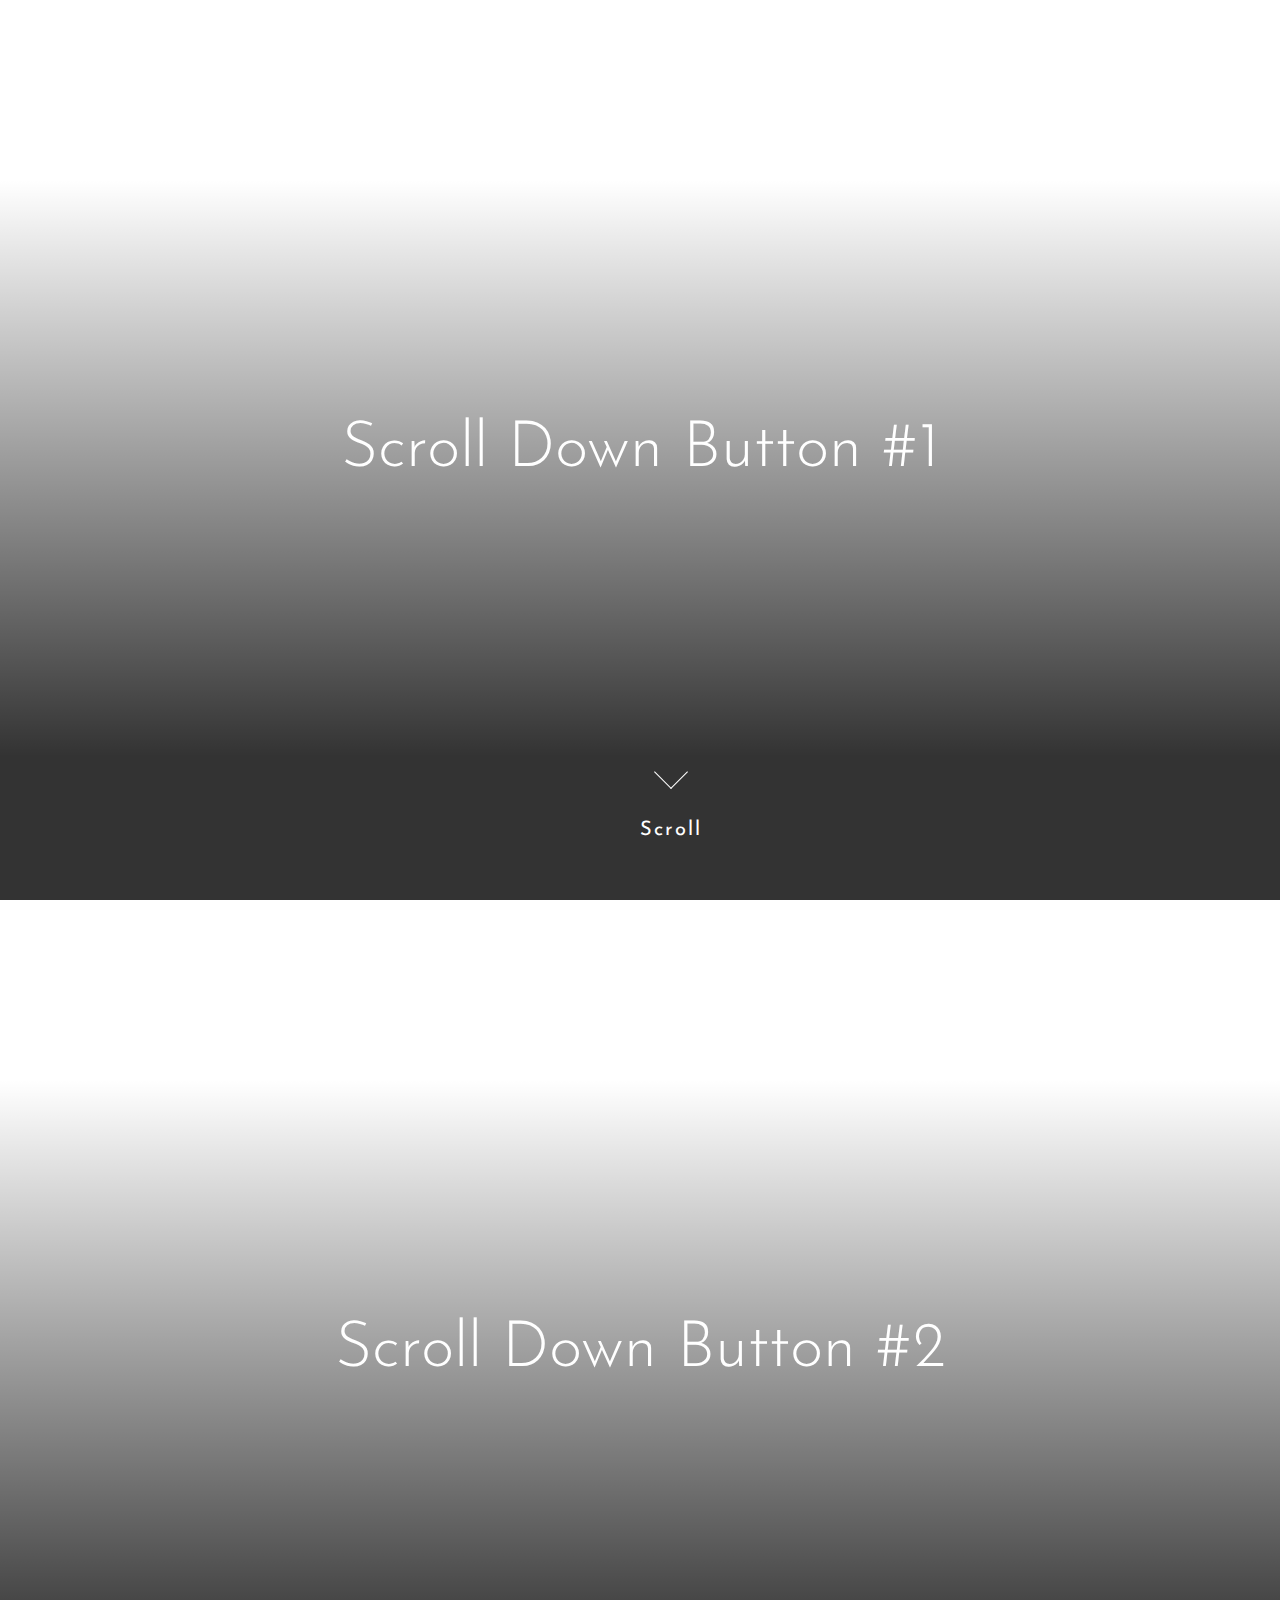
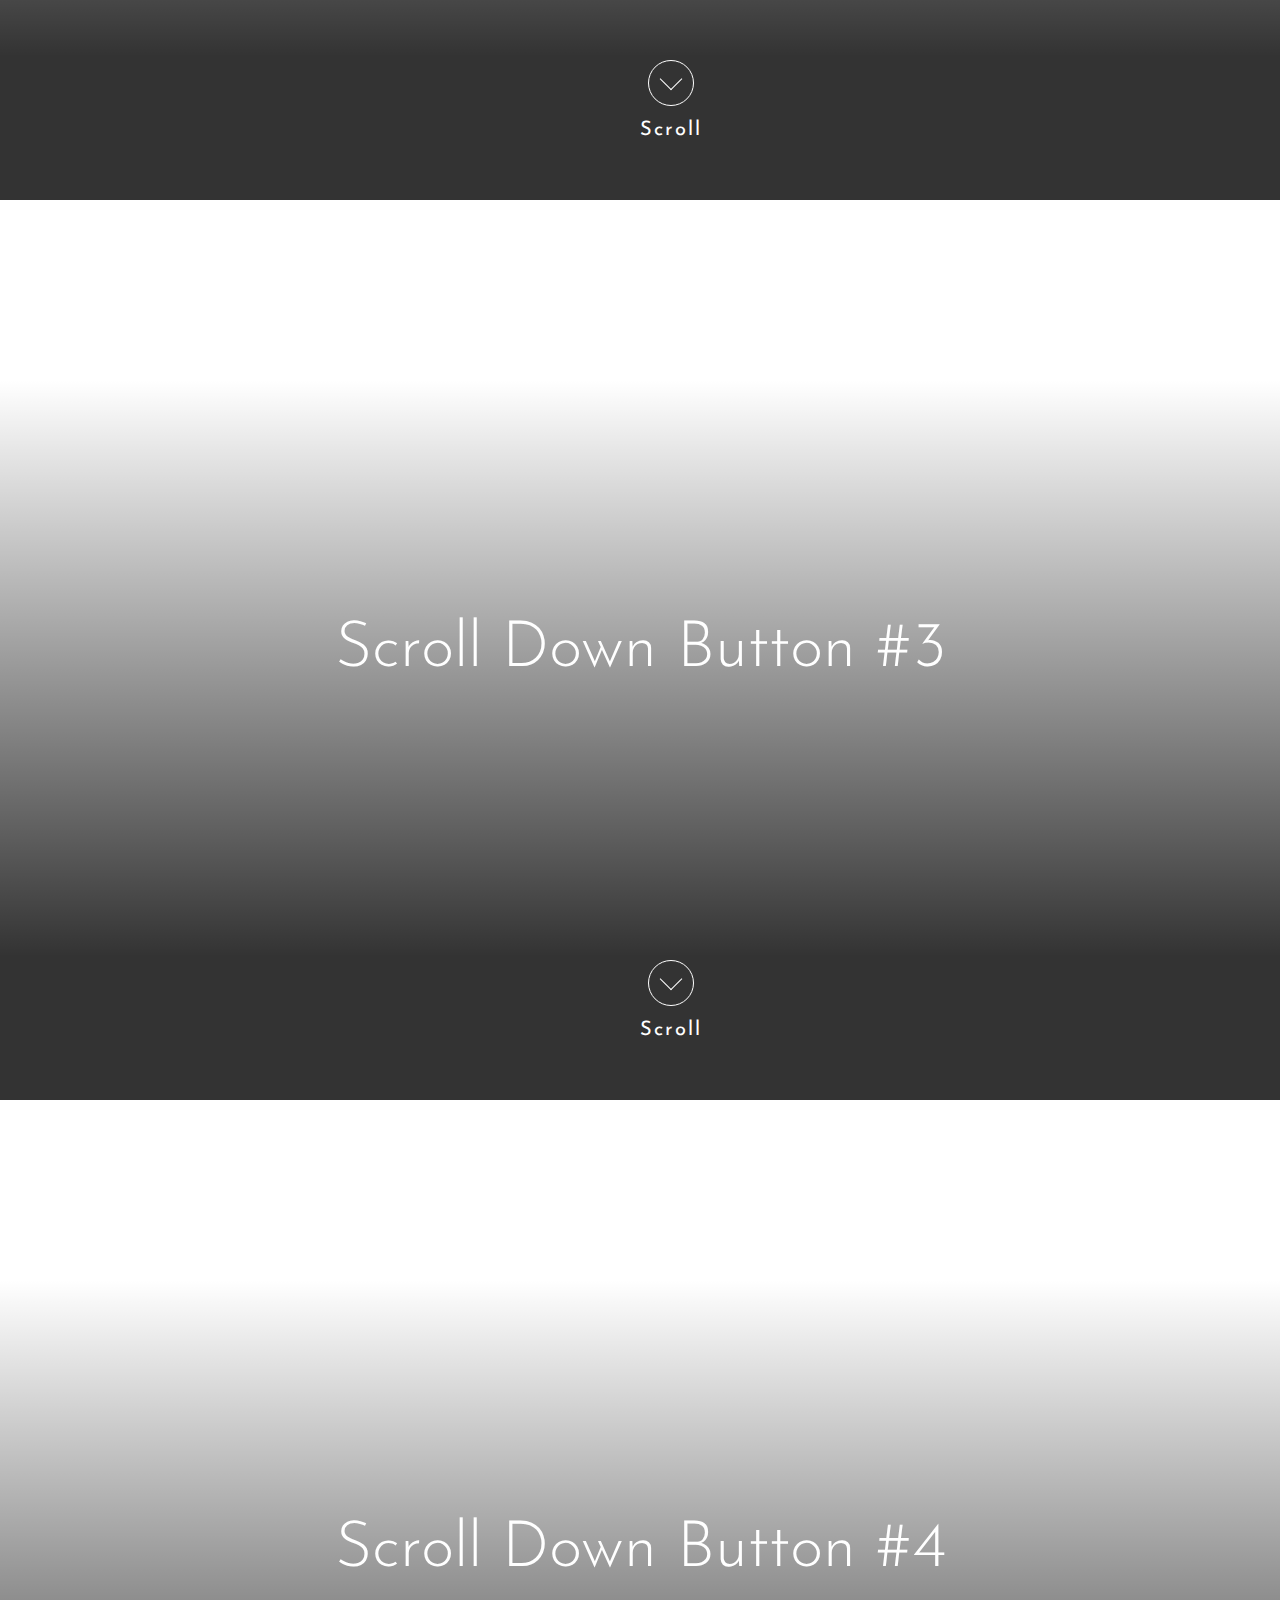
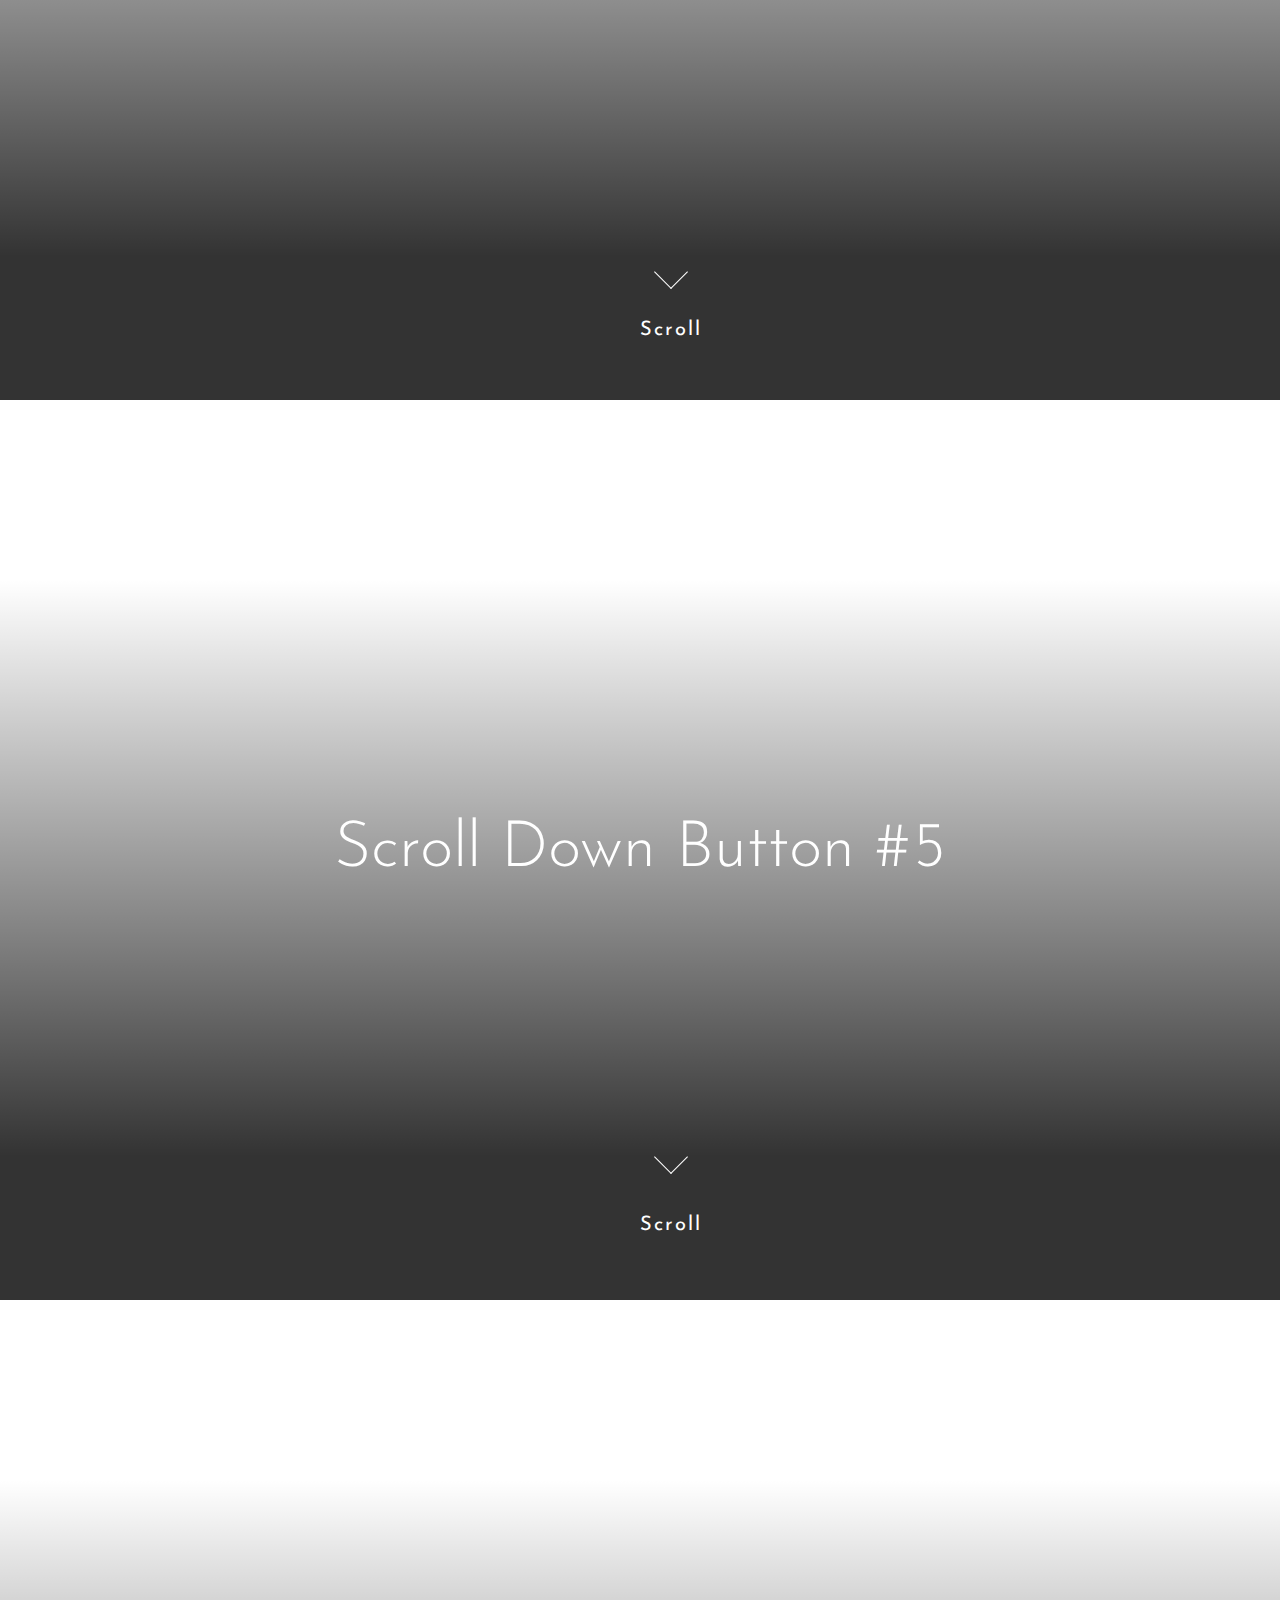
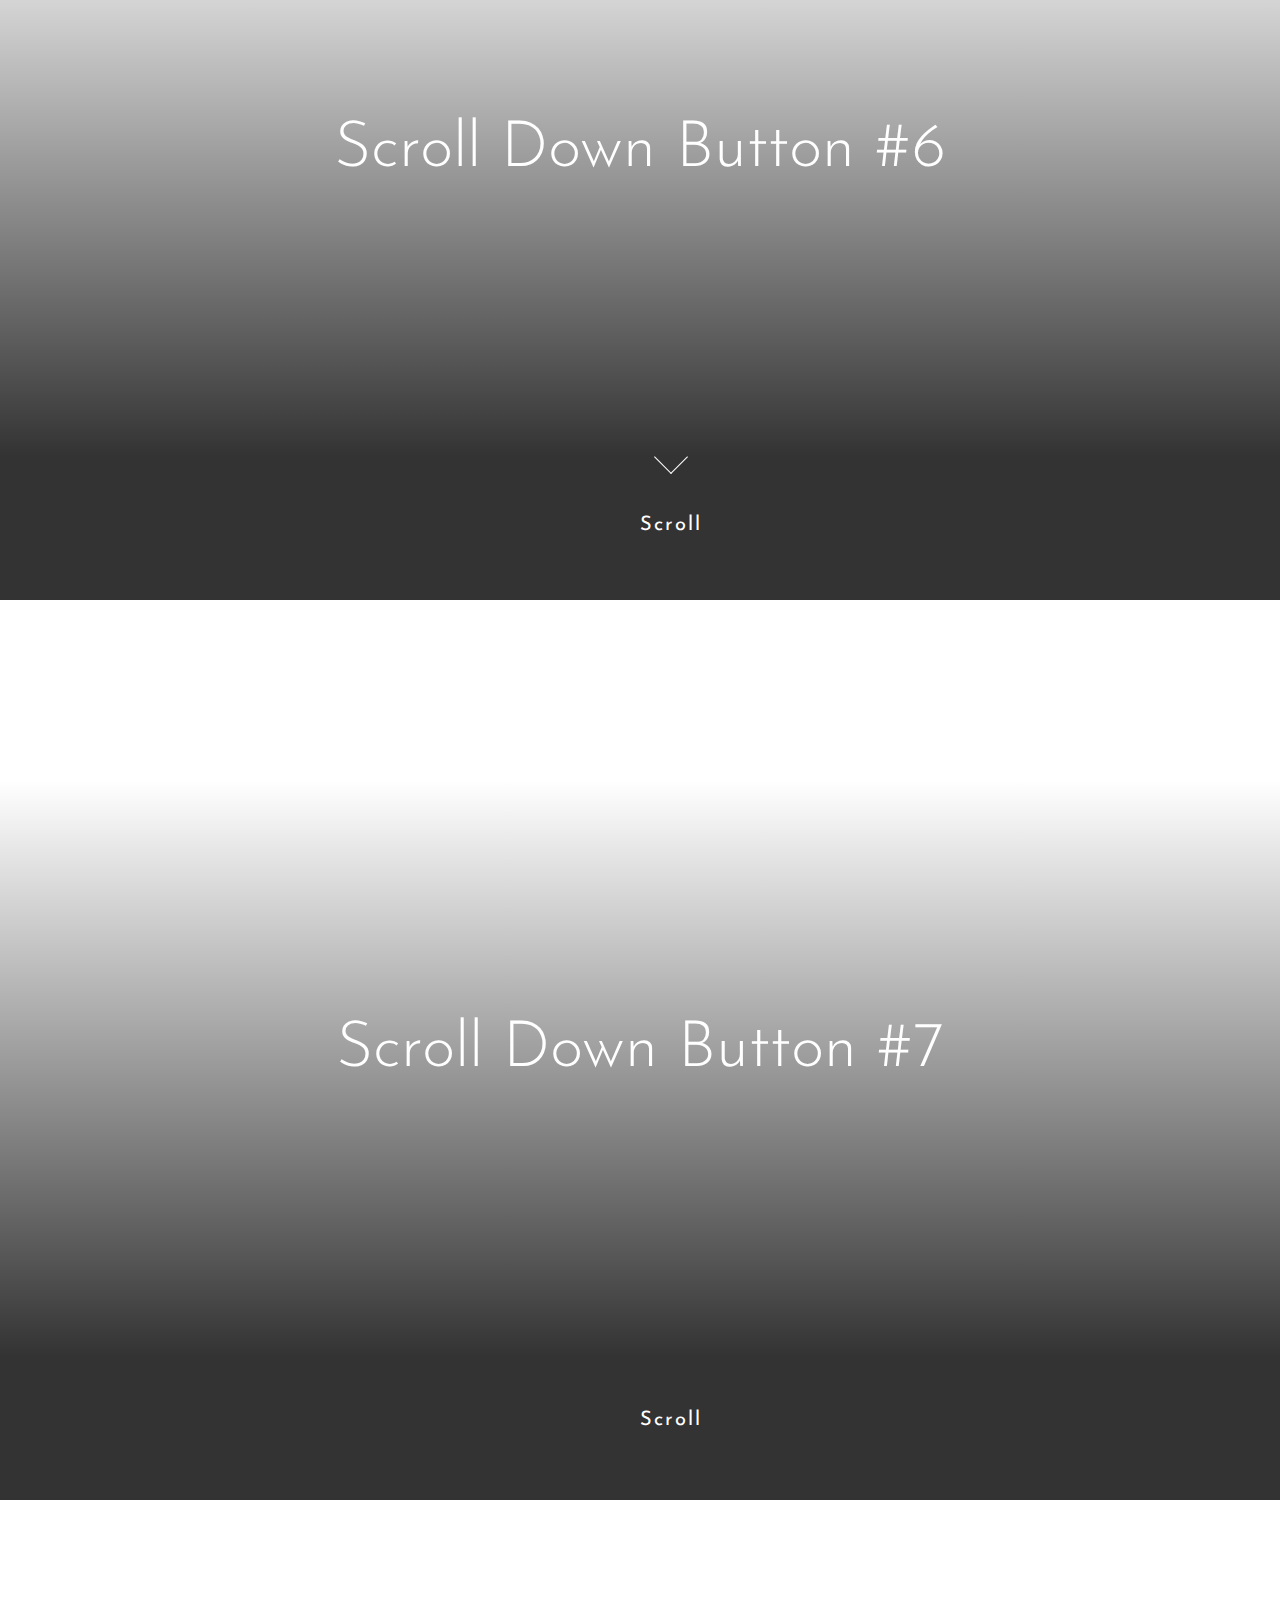
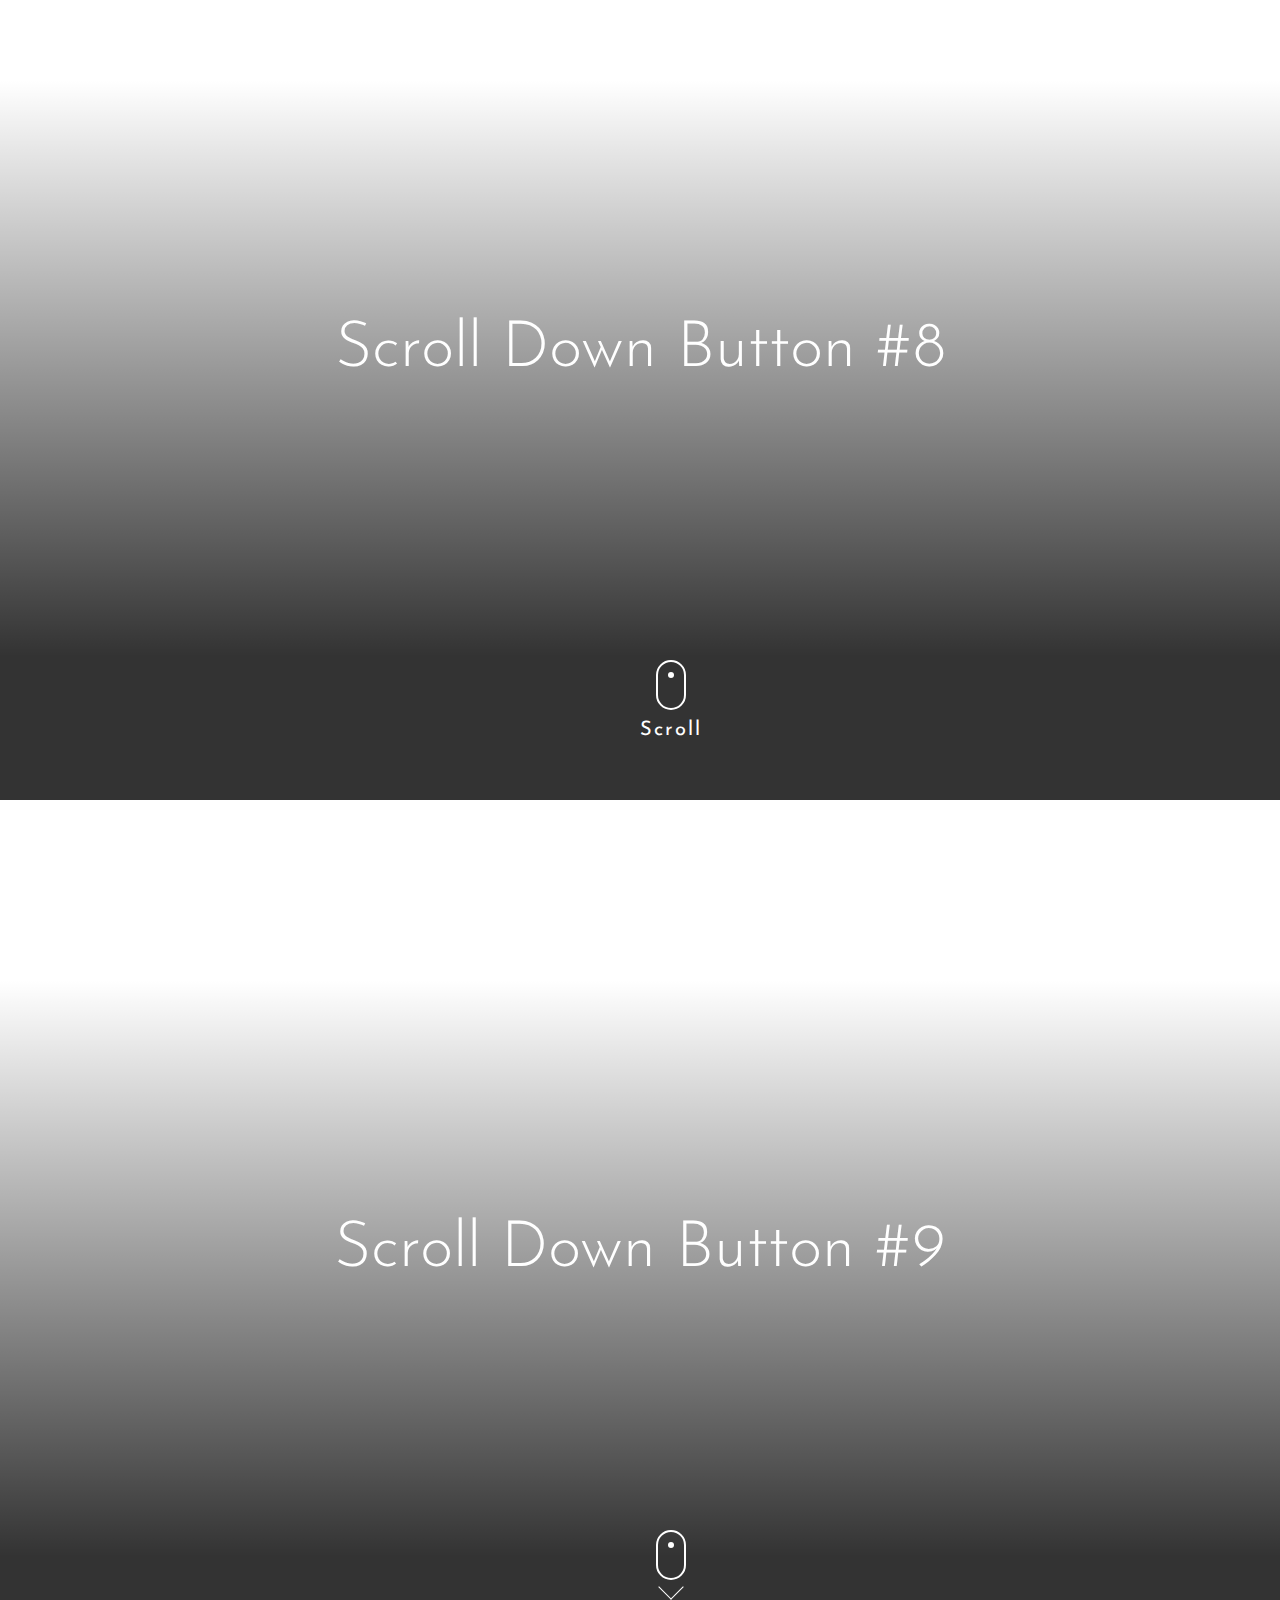
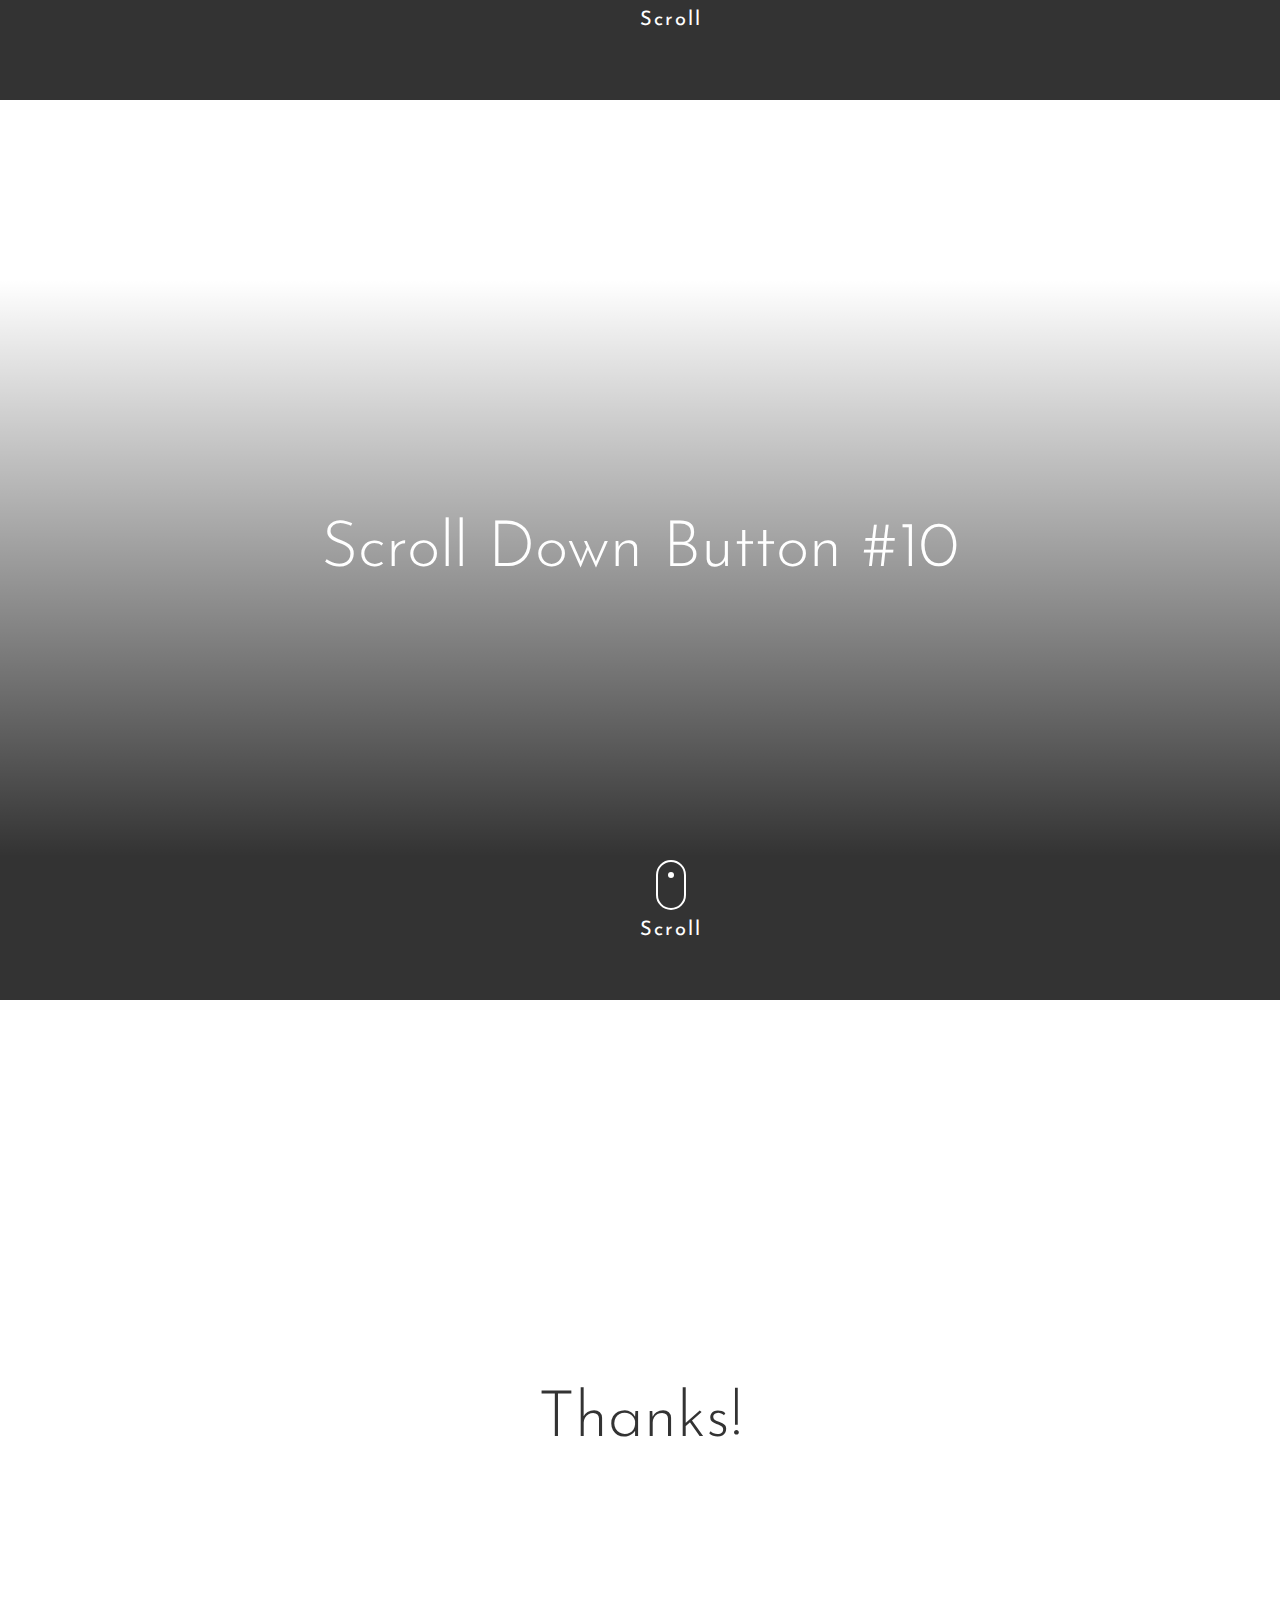
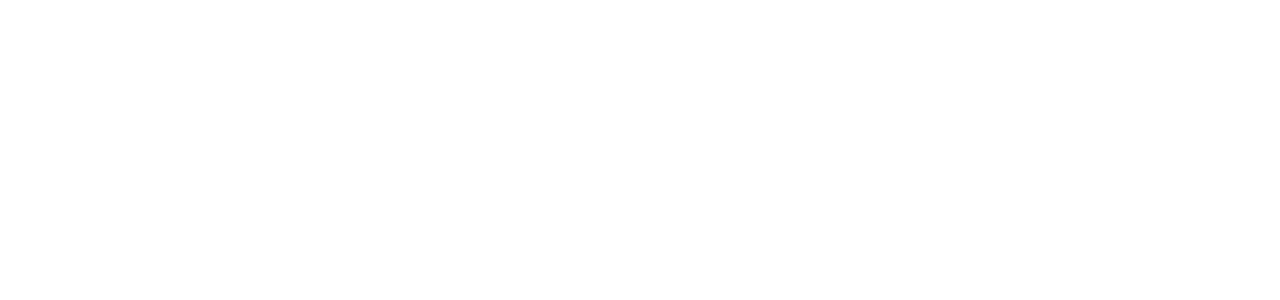
<file: scroll.html>
<!DOCTYPE html>
<html lang="en">
<head>
    <meta charset="UTF-8">
    <meta name="viewport" content="width=device-width, initial-scale=1.0">
    <title>Scroll down effect</title>
    <script src="https://cdnjs.cloudflare.com/ajax/libs/jquery/2.1.3/jquery.min.js"></script>
    <script src="js/main.js"></script>
    <link rel="stylesheet" href="css/scrolldown.css">
</head>
<body>
    <!-- INSPIRED FROM https://codepen.io/nxworld/details/OyRrGy -->
    <section id="section01" class="demo">
        <h1>Scroll Down Button #1</h1>
        <a href="#section02"><span></span>Scroll</a>
      </section>
      <section id="section02" class="demo">
        <h1>Scroll Down Button #2</h1>
        <a href="#section03"><span></span>Scroll</a>
      </section>
      <section id="section03" class="demo">
        <h1>Scroll Down Button #3</h1>
        <a href="#section04"><span></span>Scroll</a>
      </section>
      <section id="section04" class="demo">
        <h1>Scroll Down Button #4</h1>
        <a href="#section05"><span></span>Scroll</a>
      </section>
      <section id="section05" class="demo">
        <h1>Scroll Down Button #5</h1>
        <a href="#section06"><span></span>Scroll</a>
      </section>
      <section id="section06" class="demo">
        <h1>Scroll Down Button #6</h1>
        <a href="#section07"><span></span>Scroll</a>
      </section>
      <section id="section07" class="demo">
        <h1>Scroll Down Button #7</h1>
        <a href="#section08"><span></span><span></span><span></span>Scroll</a>
      </section>
      <section id="section08" class="demo">
        <h1>Scroll Down Button #8</h1>
        <a href="#section09"><span></span>Scroll</a>
      </section>
      <section id="section09" class="demo">
        <h1>Scroll Down Button #9</h1>
        <a href="#section10"><span></span>Scroll</a>
      </section>
      <section id="section10" class="demo">
        <h1>Scroll Down Button #10</h1>
        <a href="#thanks"><span></span>Scroll</a>
      </section>
      <section id="thanks">
        <div>
          <h2>Thanks!</h2>
        </div>
      </section>
</body>
</html>
</file>
<file: css/scrolldown.css>
@import url(https://fonts.googleapis.com/css?family=Josefin+Sans:300,400);
* {
  margin: 0;
  padding: 0;
}
html, body {
  height: 100%;
}
section {
  position: relative;
  width: 100%;
  height: 100%;
}
section::after {
  position: absolute;
  bottom: 0;
  left: 0;
  content: '';
  width: 100%;
  height: 80%;
  background: -webkit-linear-gradient(top,rgba(0,0,0,0) 0,rgba(0,0,0,.8) 80%,rgba(0,0,0,.8) 100%);
  background: linear-gradient(to bottom,rgba(0,0,0,0) 0,rgba(0,0,0,.8) 80%,rgba(0,0,0,.8) 100%);
}
section h1 {
  position: absolute;
  top: 50%;
  left: 50%;
  z-index: 2;
  -webkit-transform: translate(-50%, -50%);
  transform: translate(-50%, -50%);
  color: #fff;
  font : normal 300 64px/1 'Josefin Sans', sans-serif;
  text-align: center;
  white-space: nowrap;
}

#section01 { background: url(https://picsum.photos/1200/800?image=575) center center / cover no-repeat;}
#section02 { background: url(https://picsum.photos/1200/800?image=1016) center center / cover no-repeat;}
#section03 { background: url(https://picsum.photos/1200/800?image=869) center center / cover no-repeat;}
#section04 { background: url(https://picsum.photos/1200/800?image=506) center center / cover no-repeat;}
#section05 { background: url(https://picsum.photos/1200/800?image=1037) center center / cover no-repeat;}
#section06 { background: url(https://picsum.photos/1200/800?image=901) center center / cover no-repeat;}
#section07 { background: url(https://picsum.photos/1200/800?image=675) center center / cover no-repeat;}
#section08 { background: url(https://picsum.photos/1200/800?image=1050) center center / cover no-repeat;}
#section09 { background: url(https://picsum.photos/1200/800?image=902) center center / cover no-repeat;}
#section10 { background: url(https://picsum.photos/1200/800?image=516) center center / cover no-repeat;}

#thanks {
  background-color: #fff;
}
#thanks::after {
  content: none;
}
#thanks div {
  position: absolute;
  top: 50%;
  left: 50%;
  z-index: 2;
  -webkit-transform: translate(-50%, -50%);
  transform: translate(-50%, -50%);
  text-align: center;
}
#thanks h2 {
  margin-bottom: 60px;
  color: #333;
  font : normal 300 64px/1 'Josefin Sans', sans-serif;
  text-align: center;
  white-space: nowrap;
}
#thanks p {
  color: #333;
  font : normal 400 20px/1 'Josefin Sans', sans-serif;
}
#thanks p a {
  color: #333;
  text-decoration: none;
  transition: color .3s;
}
#thanks p a:hover {
  color: #888;
}
.demo a {
  position: absolute;
  bottom: 20px;
  left: 50%;
  z-index: 2;
  display: inline-block;
  -webkit-transform: translate(0, -50%);
  transform: translate(0, -50%);
  color: #fff;
  font : normal 400 20px/1 'Josefin Sans', sans-serif;
  letter-spacing: .1em;
  text-decoration: none;
  transition: opacity .3s;
}
.demo a:hover {
  opacity: .5;
}



#section01 a {
  padding-top: 60px;
}
#section01 a span {
  position: absolute;
  top: 0;
  left: 50%;
  width: 24px;
  height: 24px;
  margin-left: -12px;
  border-left: 1px solid #fff;
  border-bottom: 1px solid #fff;
  -webkit-transform: rotate(-45deg);
  transform: rotate(-45deg);
  box-sizing: border-box;
}



#section02 a {
  padding-top: 60px;
}
#section02 a span {
  position: absolute;
  top: 0;
  left: 50%;
  width: 46px;
  height: 46px;
  margin-left: -23px;
  border: 1px solid #fff;
  border-radius: 100%;
  box-sizing: border-box;
}
#section02 a span::after {
  position: absolute;
  top: 50%;
  left: 50%;
  content: '';
  width: 16px;
  height: 16px;
  margin: -12px 0 0 -8px;
  border-left: 1px solid #fff;
  border-bottom: 1px solid #fff;
  -webkit-transform: rotate(-45deg);
  transform: rotate(-45deg);
  box-sizing: border-box;
}



#section03 a {
  padding-top: 60px;
}
#section03 a span {
  position: absolute;
  top: 0;
  left: 50%;
  width: 46px;
  height: 46px;
  margin-left: -23px;
  border: 1px solid #fff;
  border-radius: 100%;
  box-sizing: border-box;
}
#section03 a span::after {
  position: absolute;
  top: 50%;
  left: 50%;
  content: '';
  width: 16px;
  height: 16px;
  margin: -12px 0 0 -8px;
  border-left: 1px solid #fff;
  border-bottom: 1px solid #fff;
  -webkit-transform: rotate(-45deg);
  transform: rotate(-45deg);
  box-sizing: border-box;
}
#section03 a span::before {
  position: absolute;
  top: 0;
  left: 0;
  z-index: -1;
  content: '';
  width: 44px;
  height: 44px;
  box-shadow: 0 0 0 0 rgba(255,255,255,.1);
  border-radius: 100%;
  opacity: 0;
  -webkit-animation: sdb03 3s infinite;
  animation: sdb03 3s infinite;
  box-sizing: border-box;
}
@-webkit-keyframes sdb03 {
  0% {
    opacity: 0;
  }
  30% {
    opacity: 1;
  }
  60% {
    box-shadow: 0 0 0 60px rgba(255,255,255,.1);
    opacity: 0;
  }
  100% {
    opacity: 0;
  }
}
@keyframes sdb03 {
  0% {
    opacity: 0;
  }
  30% {
    opacity: 1;
  }
  60% {
    box-shadow: 0 0 0 60px rgba(255,255,255,.1);
    opacity: 0;
  }
  100% {
    opacity: 0;
  }
}



#section04 a {
  padding-top: 60px;
}
#section04 a span {
  position: absolute;
  top: 0;
  left: 50%;
  width: 24px;
  height: 24px;
  margin-left: -12px;
  border-left: 1px solid #fff;
  border-bottom: 1px solid #fff;
  -webkit-transform: rotate(-45deg);
  transform: rotate(-45deg);
  -webkit-animation: sdb04 2s infinite;
  animation: sdb04 2s infinite;
  box-sizing: border-box;
}
@-webkit-keyframes sdb04 {
  0% {
    -webkit-transform: rotate(-45deg) translate(0, 0);
  }
  20% {
    -webkit-transform: rotate(-45deg) translate(-10px, 10px);
  }
  40% {
    -webkit-transform: rotate(-45deg) translate(0, 0);
  }
}
@keyframes sdb04 {
  0% {
    transform: rotate(-45deg) translate(0, 0);
  }
  20% {
    transform: rotate(-45deg) translate(-10px, 10px);
  }
  40% {
    transform: rotate(-45deg) translate(0, 0);
  }
}



#section05 a {
  padding-top: 70px;
}
#section05 a span {
  position: absolute;
  top: 0;
  left: 50%;
  width: 24px;
  height: 24px;
  margin-left: -12px;
  border-left: 1px solid #fff;
  border-bottom: 1px solid #fff;
  -webkit-transform: rotate(-45deg);
  transform: rotate(-45deg);
  -webkit-animation: sdb05 1.5s infinite;
  animation: sdb05 1.5s infinite;
  box-sizing: border-box;
}
@-webkit-keyframes sdb05 {
  0% {
    -webkit-transform: rotate(-45deg) translate(0, 0);
    opacity: 0;
  }
  50% {
    opacity: 1;
  }
  100% {
    -webkit-transform: rotate(-45deg) translate(-20px, 20px);
    opacity: 0;
  }
}
@keyframes sdb05 {
  0% {
    transform: rotate(-45deg) translate(0, 0);
    opacity: 0;
  }
  50% {
    opacity: 1;
  }
  100% {
    transform: rotate(-45deg) translate(-20px, 20px);
    opacity: 0;
  }
}



#section06 a {
  padding-top: 70px;
}
#section06 a span {
  position: absolute;
  top: 0;
  left: 50%;
  width: 24px;
  height: 24px;
  margin-left: -12px;
  border-left: 1px solid #fff;
  border-bottom: 1px solid #fff;
  -webkit-transform: rotateZ(-45deg);
  transform: rotateZ(-45deg);
  -webkit-animation: sdb06 1.5s infinite;
  animation: sdb06 1.5s infinite;
  box-sizing: border-box;
}
@-webkit-keyframes sdb06 {
  0% {
    -webkit-transform: rotateY(0) rotateZ(-45deg) translate(0, 0);
    opacity: 0;
  }
  50% {
    opacity: 1;
  }
  100% {
    -webkit-transform: rotateY(720deg) rotateZ(-45deg) translate(-20px, 20px);
    opacity: 0;
  }
}
@keyframes sdb06 {
  0% {
    transform: rotateY(0) rotateZ(-45deg) translate(0, 0);
    opacity: 0;
  }
  50% {
    opacity: 1;
  }
  100% {
    transform: rotateY(720deg) rotateZ(-45deg) translate(-20px, 20px);
    opacity: 0;
  }
}



#section07 a {
  padding-top: 80px;
}
#section07 a span {
  position: absolute;
  top: 0;
  left: 50%;
  width: 24px;
  height: 24px;
  margin-left: -12px;
  border-left: 1px solid #fff;
  border-bottom: 1px solid #fff;
  -webkit-transform: rotate(-45deg);
  transform: rotate(-45deg);
  -webkit-animation: sdb07 2s infinite;
  animation: sdb07 2s infinite;
  opacity: 0;
  box-sizing: border-box;
}
#section07 a span:nth-of-type(1) {
  -webkit-animation-delay: 0s;
  animation-delay: 0s;
}
#section07 a span:nth-of-type(2) {
  top: 16px;
  -webkit-animation-delay: .15s;
  animation-delay: .15s;
}
#section07 a span:nth-of-type(3) {
  top: 32px;
  -webkit-animation-delay: .3s;
  animation-delay: .3s;
}
@-webkit-keyframes sdb07 {
  0% {
    opacity: 0;
  }
  50% {
    opacity: 1;
  }
  100% {
    opacity: 0;
  }
}
@keyframes sdb07 {
  0% {
    opacity: 0;
  }
  50% {
    opacity: 1;
  }
  100% {
    opacity: 0;
  }
}



#section08 a {
  padding-top: 60px;
}
#section08 a span {
  position: absolute;
  top: 0;
  left: 50%;
  width: 30px;
  height: 50px;
  margin-left: -15px;
  border: 2px solid #fff;
  border-radius: 50px;
  box-sizing: border-box;
}
#section08 a span::before {
  position: absolute;
  top: 10px;
  left: 50%;
  content: '';
  width: 6px;
  height: 6px;
  margin-left: -3px;
  background-color: #fff;
  border-radius: 100%;
  box-sizing: border-box;
}



#section09 a {
  padding-top: 80px;
}
#section09 a span {
  position: absolute;
  top: 0;
  left: 50%;
  width: 30px;
  height: 50px;
  margin-left: -15px;
  border: 2px solid #fff;
  border-radius: 50px;
  box-sizing: border-box;
}
#section09 a span::before {
  position: absolute;
  top: 10px;
  left: 50%;
  content: '';
  width: 6px;
  height: 6px;
  margin-left: -3px;
  background-color: #fff;
  border-radius: 100%;
  box-sizing: border-box;
}
#section09 a span::after {
  position: absolute;
  bottom: -18px;
  left: 50%;
  width: 18px;
  height: 18px;
  content: '';
  margin-left: -9px;
  border-left: 1px solid #fff;
  border-bottom: 1px solid #fff;
  -webkit-transform: rotate(-45deg);
  transform: rotate(-45deg);
  box-sizing: border-box;
}



#section10 a {
  padding-top: 60px;
}
#section10 a span {
  position: absolute;
  top: 0;
  left: 50%;
  width: 30px;
  height: 50px;
  margin-left: -15px;
  border: 2px solid #fff;
  border-radius: 50px;
  box-sizing: border-box;
}
#section10 a span::before {
  position: absolute;
  top: 10px;
  left: 50%;
  content: '';
  width: 6px;
  height: 6px;
  margin-left: -3px;
  background-color: #fff;
  border-radius: 100%;
  -webkit-animation: sdb10 2s infinite;
  animation: sdb10 2s infinite;
  box-sizing: border-box;
}
@-webkit-keyframes sdb10 {
  0% {
    -webkit-transform: translate(0, 0);
    opacity: 0;
  }
  40% {
    opacity: 1;
  }
  80% {
    -webkit-transform: translate(0, 20px);
    opacity: 0;
  }
  100% {
    opacity: 0;
  }
}
@keyframes sdb10 {
  0% {
    transform: translate(0, 0);
    opacity: 0;
  }
  40% {
    opacity: 1;
  }
  80% {
    transform: translate(0, 20px);
    opacity: 0;
  }
  100% {
    opacity: 0;
  }
}
</file>
